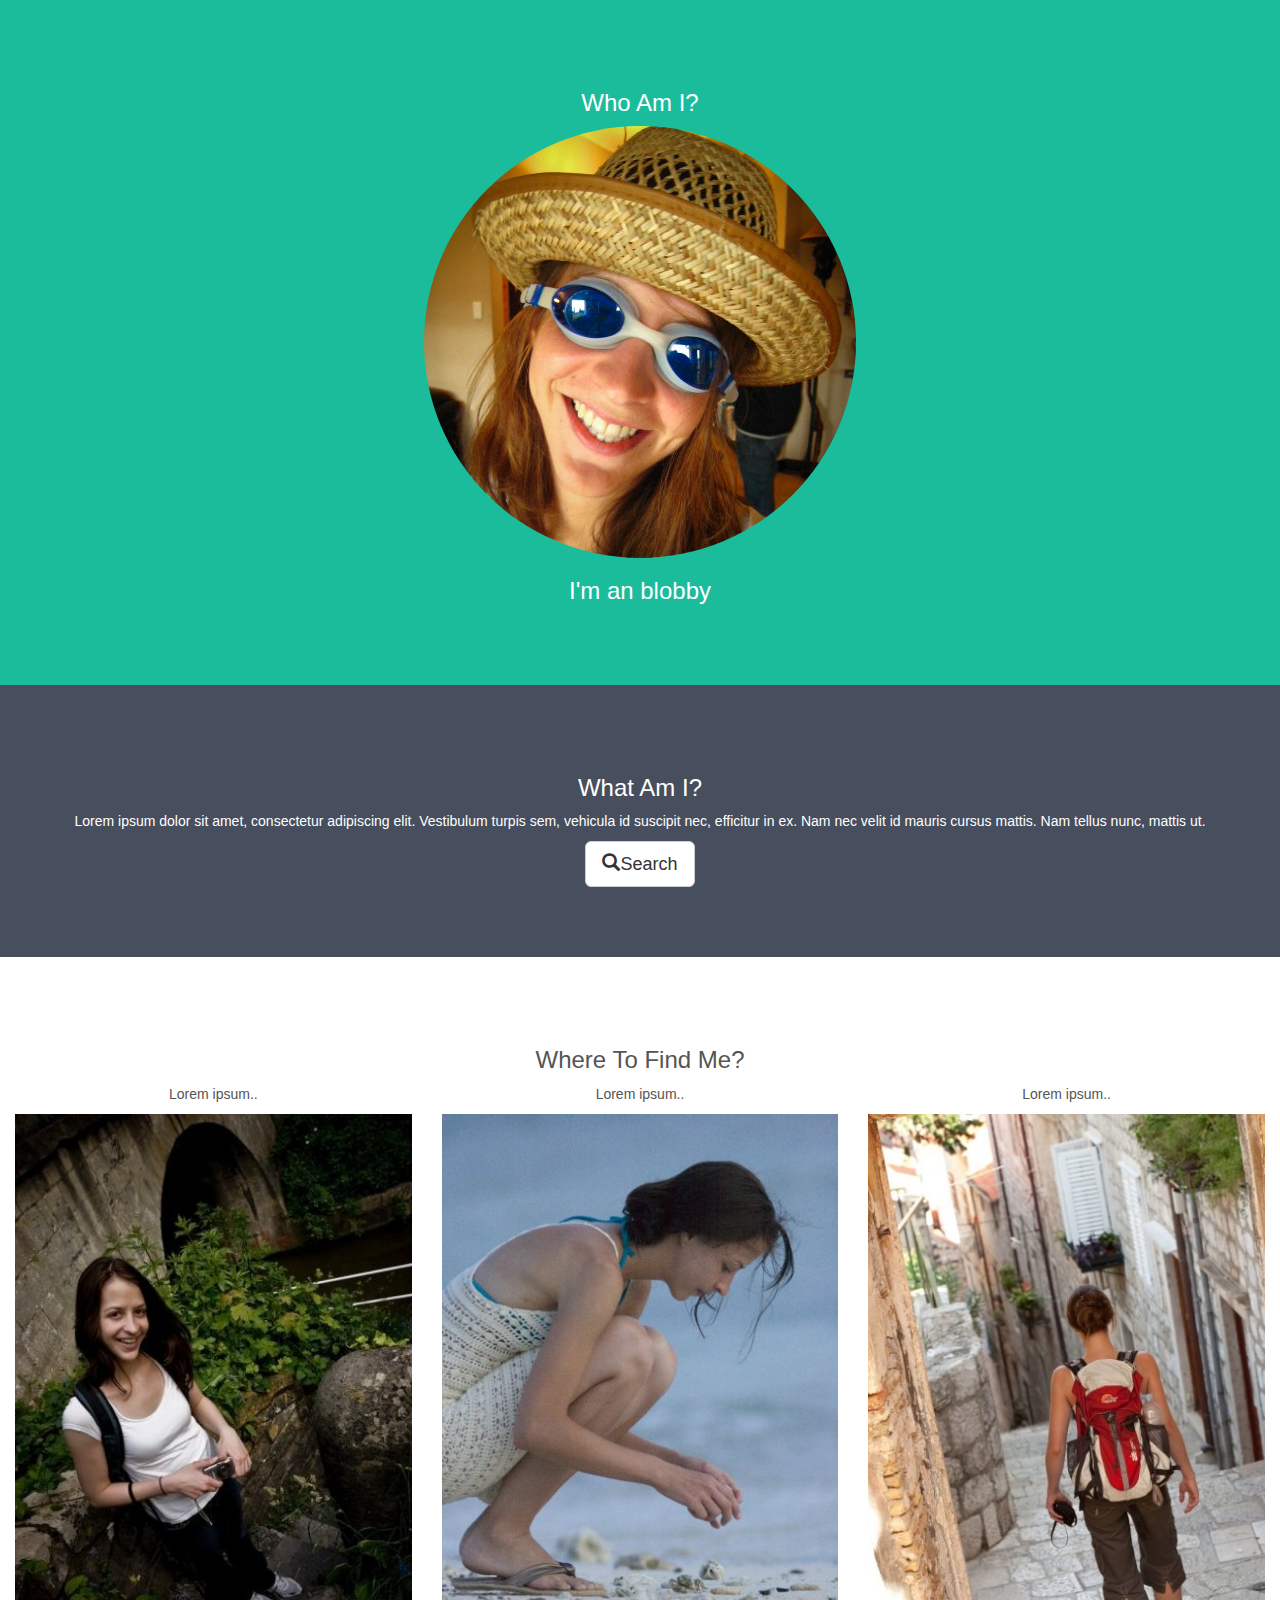
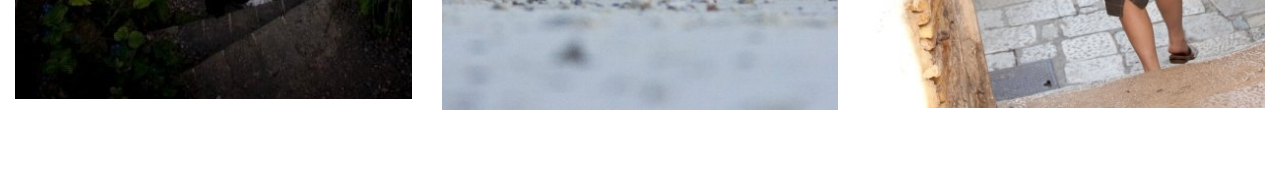
<file: Index.html>
<!DOCTYPE html>
<html lang="en">
<head>
  <title>Bootstrap Theme Simply Me</title>
  <meta charset="utf-8">
  <meta name="viewport" content="width=device-width, initial-scale=1">
  <link rel="stylesheet" href="http://maxcdn.bootstrapcdn.com/bootstrap/3.3.6/css/bootstrap.min.css">
  <link rel="stylesheet" href="stylesheet.css">
  <script src="https://ajax.googleapis.com/ajax/libs/jquery/1.12.0/jquery.min.js"></script>
  <script src="http://maxcdn.bootstrapcdn.com/bootstrap/3.3.6/js/bootstrap.min.js"></script>
</head>
<body>
  <div class="container-fluid bg-1 text-center">
    <h3>Who Am I?</h3>
    <img src="BronwynAdventurer2.jpg" alt="Bird" class="img-responsive img-circle" style="display:inline">
    <h3>I'm an blobby</h3>
  </div>

  <div class="container-fluid bg-2 text-center">
    <h3>What Am I?</h3>
    <p>Lorem ipsum dolor sit amet, consectetur adipiscing elit. Vestibulum turpis sem, vehicula id suscipit nec, efficitur in ex. Nam nec velit id mauris cursus mattis. Nam tellus nunc, mattis ut.</p>
    <a href="#" class="btn btn-default btn-lg"> <span class="glyphicon glyphicon-search"></span>Search</a>
  </div>

  <div class="container-fluid bg-3 text-center">
    <h3>Where To Find Me?</h3>
    <div class="row">
      <div class="col-sm-4">
        <p>Lorem ipsum..</p>
        <img src="BronwynBath.jpg" alt="Image" class="img-responsive" style="width:100%">
      </div>
      <div class="col-sm-4">
        <p>Lorem ipsum..</p>
        <img src="BronwynZanzibar.jpg" alt="Image" class="img-responsive" style="width:100%">
      </div>
      <div class="col-sm-4">
        <p>Lorem ipsum..</p>
        <img src="BronwynCroatia.jpg" alt="Image" class="img-responsive" style="width:100%">
      </div>
    </div>
  </div>

</body>
</html>
</file>
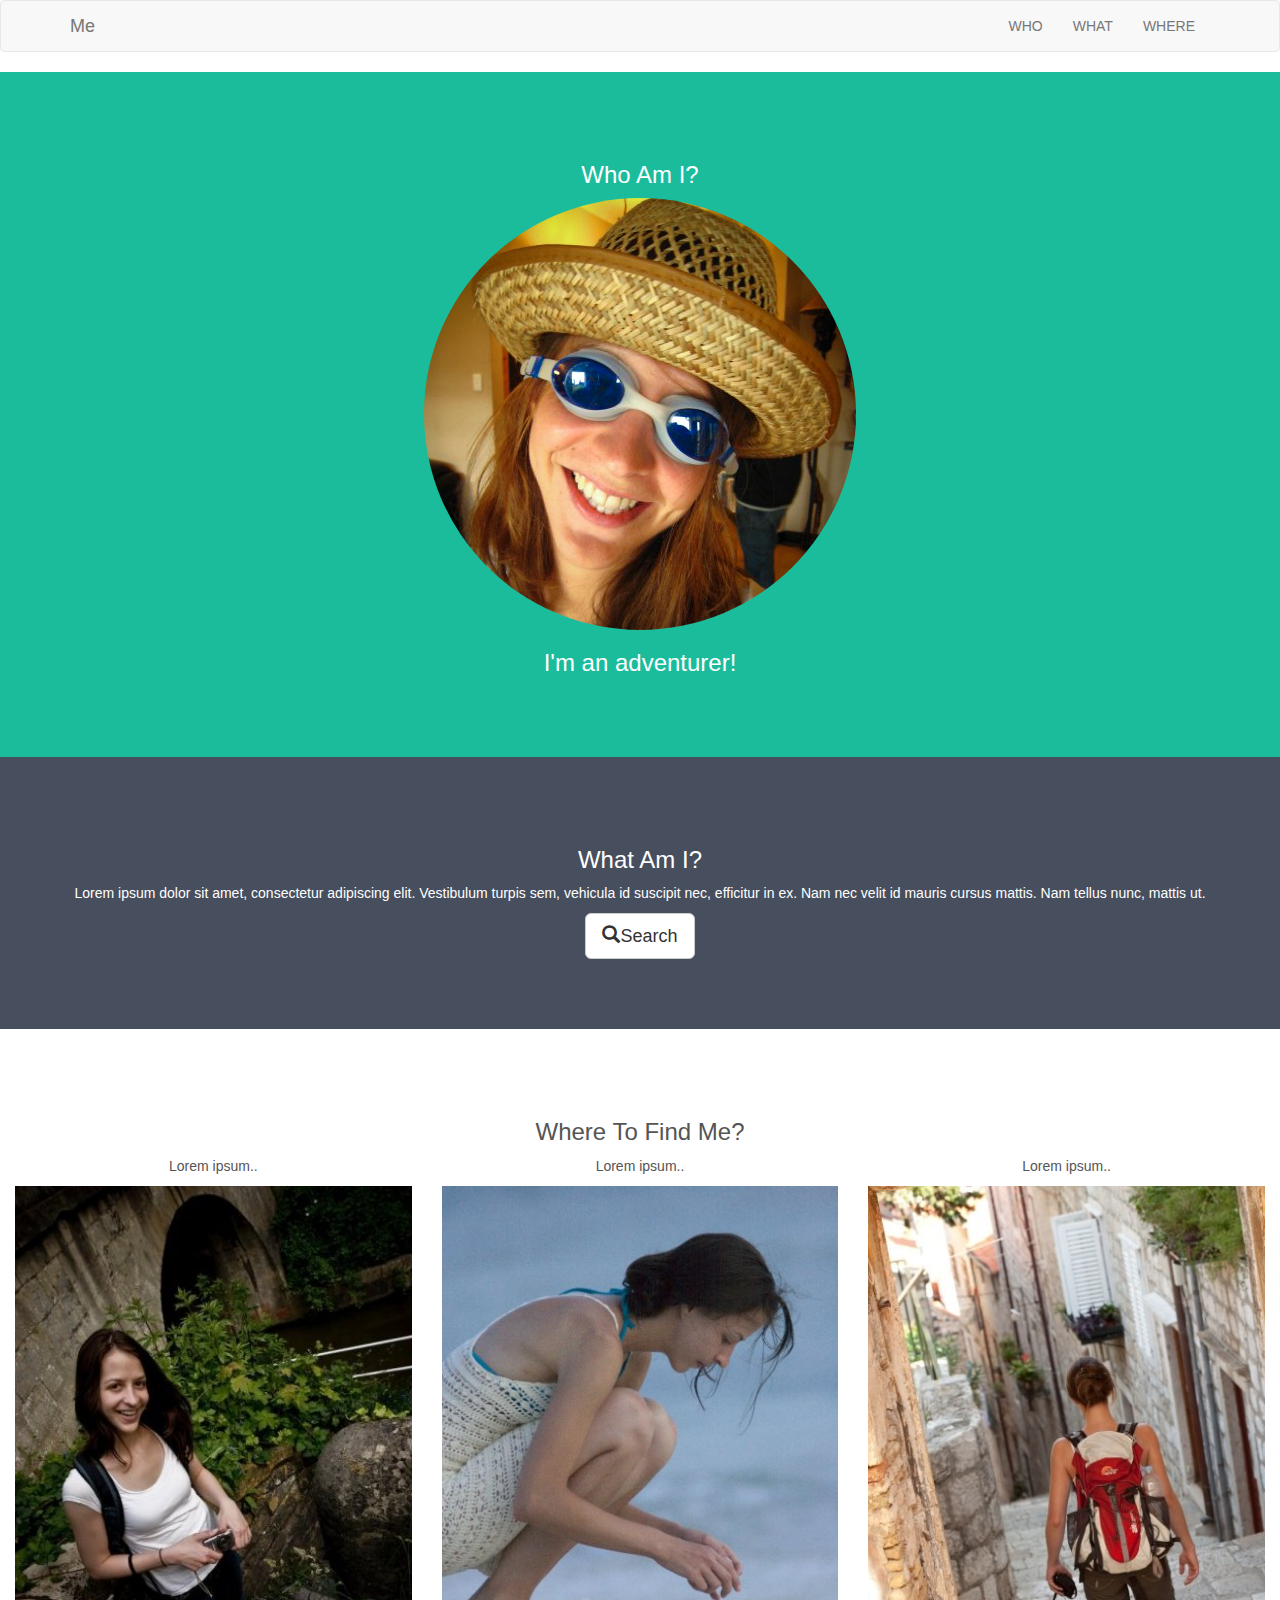
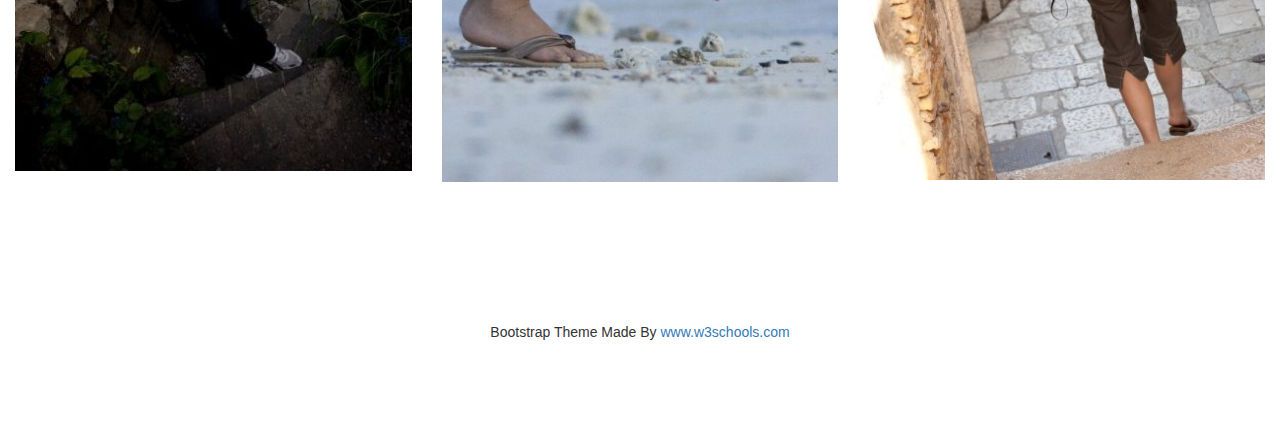
<file: index.html>
<!DOCTYPE html>
<html lang="en">
<head>
  <title>Bootstrap Theme Simply Me</title>
  <meta charset="utf-8">
  <meta name="viewport" content="width=device-width, initial-scale=1">
  <link rel="stylesheet" href="http://maxcdn.bootstrapcdn.com/bootstrap/3.3.6/css/bootstrap.min.css">
  <link rel="stylesheet" href="stylesheet.css">
  <script src="https://ajax.googleapis.com/ajax/libs/jquery/1.12.0/jquery.min.js"></script>
  <script src="http://maxcdn.bootstrapcdn.com/bootstrap/3.3.6/js/bootstrap.min.js"></script>
</head>
<body>

  <nav class="navbar navbar-default">
    <div class="container">
      <div class="navbar-header">
        <button type="button" class="navbar-toggle" data-toggle="collapse" data-target="#myNavbar">
          <span class="icon-bar"></span>
          <span class="icon-bar"></span>
          <span class="icon-bar"></span>
        </button>
        <a class="navbar-brand" href="#">Me</a>
      </div>
      <div class="collapse navbar-collapse" id="myNavbar">
        <ul class="nav navbar-nav navbar-right">
          <li><a href="#">WHO</a></li>
          <li><a href="#">WHAT</a></li>
          <li><a href="#">WHERE</a></li>
        </ul>
      </div>
    </div>
  </nav>

  <div class="container-fluid bg-1 text-center">
    <h3>Who Am I?</h3>
    <img src="BronwynAdventurer2.jpg" alt="Bird" class="img-responsive img-circle" style="display:inline">
    <h3>I'm an adventurer!</h3>
  </div>

  <div class="container-fluid bg-2 text-center">
    <h3>What Am I?</h3>
    <p>Lorem ipsum dolor sit amet, consectetur adipiscing elit. Vestibulum turpis sem, vehicula id suscipit nec, efficitur in ex. Nam nec velit id mauris cursus mattis. Nam tellus nunc, mattis ut.</p>
    <a href="#" class="btn btn-default btn-lg"> <span class="glyphicon glyphicon-search"></span>Search</a>
  </div>

  <div class="container-fluid bg-3 text-center">
    <h3>Where To Find Me?</h3>
    <div class="row">
      <div class="col-sm-4">
        <p>Lorem ipsum..</p>
        <img src="BronwynBath.jpg" alt="Image" class="img-responsive" style="width:100%">
      </div>
      <div class="col-sm-4">
        <p>Lorem ipsum..</p>
        <img src="BronwynZanzibar.jpg" alt="Image" class="img-responsive" style="width:100%">
      </div>
      <div class="col-sm-4">
        <p>Lorem ipsum..</p>
        <img src="BronwynCroatia.jpg" alt="Image" class="img-responsive" style="width:100%">
      </div>
    </div>
  </div>

  <footer class="container-fluid bg-4 text-center">
    <p>Bootstrap Theme Made By <a href="http://www.w3schools.com">www.w3schools.com</a></p>
  </footer>

</body>
</html>
</file>
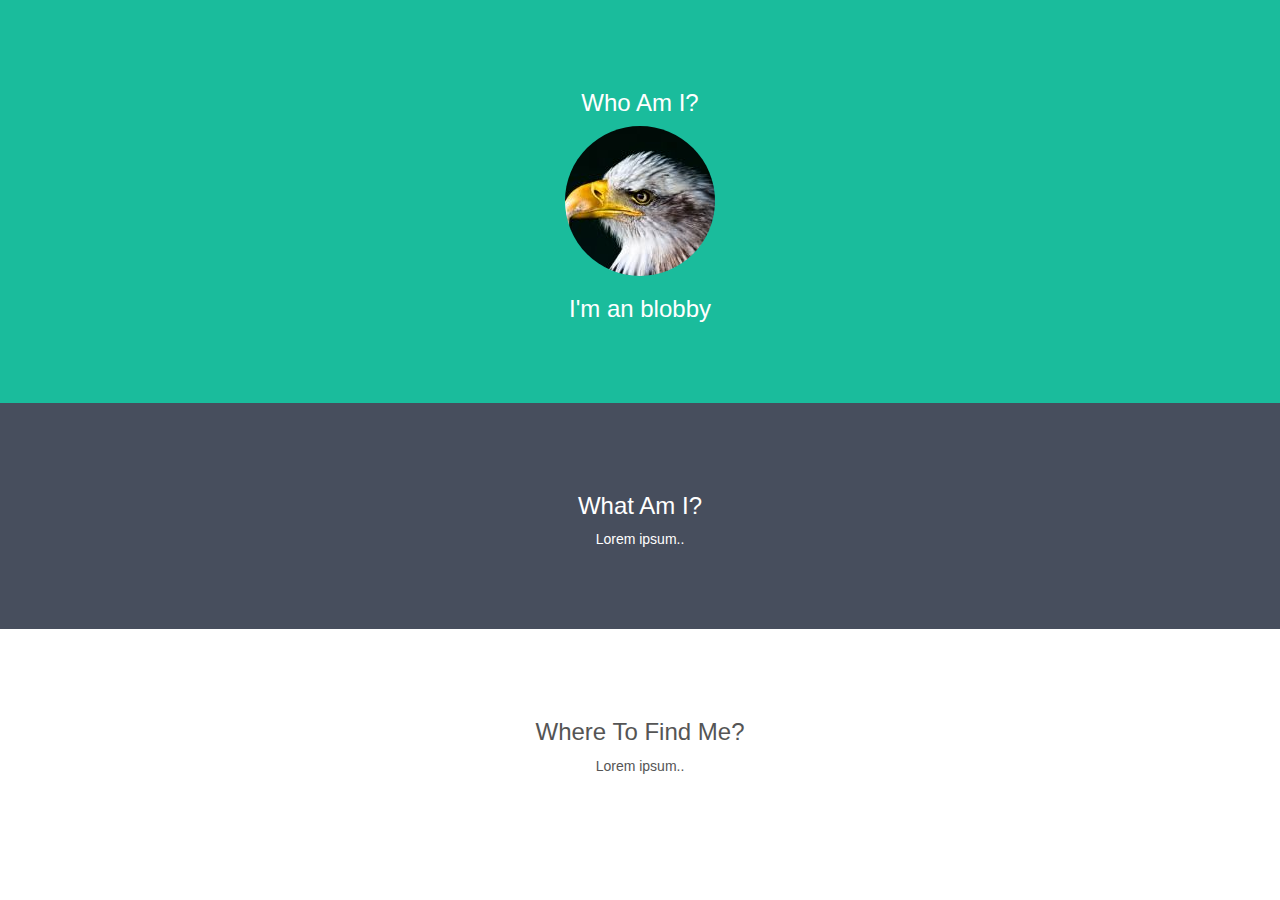
<file: MyFirstBootstrapStyledWebPage.html>
<!DOCTYPE html>
<html lang="en">
<head>
  <title>Bootstrap Theme Simply Me</title>
  <meta charset="utf-8">
  <meta name="viewport" content="width=device-width, initial-scale=1">
  <link rel="stylesheet" href="http://maxcdn.bootstrapcdn.com/bootstrap/3.3.6/css/bootstrap.min.css">
  <link rel="stylesheet" href="stylesheet.css">
  <script src="https://ajax.googleapis.com/ajax/libs/jquery/1.12.0/jquery.min.js"></script>
  <script src="http://maxcdn.bootstrapcdn.com/bootstrap/3.3.6/js/bootstrap.min.js"></script>
</head>
<body>
  <div class="container-fluid bg-1 text-center">
    <h3>Who Am I?</h3>
    <img src="bird150.jpg" alt="Bird" class="img-circle">
    <h3>I'm an blobby</h3>
  </div>

  <div class="container-fluid bg-2 text-center">
  <h3>What Am I?</h3>
  <p>Lorem ipsum..</p>
</div>

<div class="container-fluid bg-3 text-center">
  <h3>Where To Find Me?</h3>
  <p>Lorem ipsum..</p>
</div>

</body>
</html>
</file>
<file: stylesheet.css>
.bg-1 {
    background-color: #1abc9c; /* Green */
    color: #ffffff;
}
.bg-2 {
    background-color: #474e5d; /* Dark Blue */
    color: #ffffff;
}
.bg-3 {
    background-color: #ffffff; /* White */
    color: #555555;
}
.container-fluid {
    padding-top: 70px;
    padding-bottom: 70px;
}
</file>
